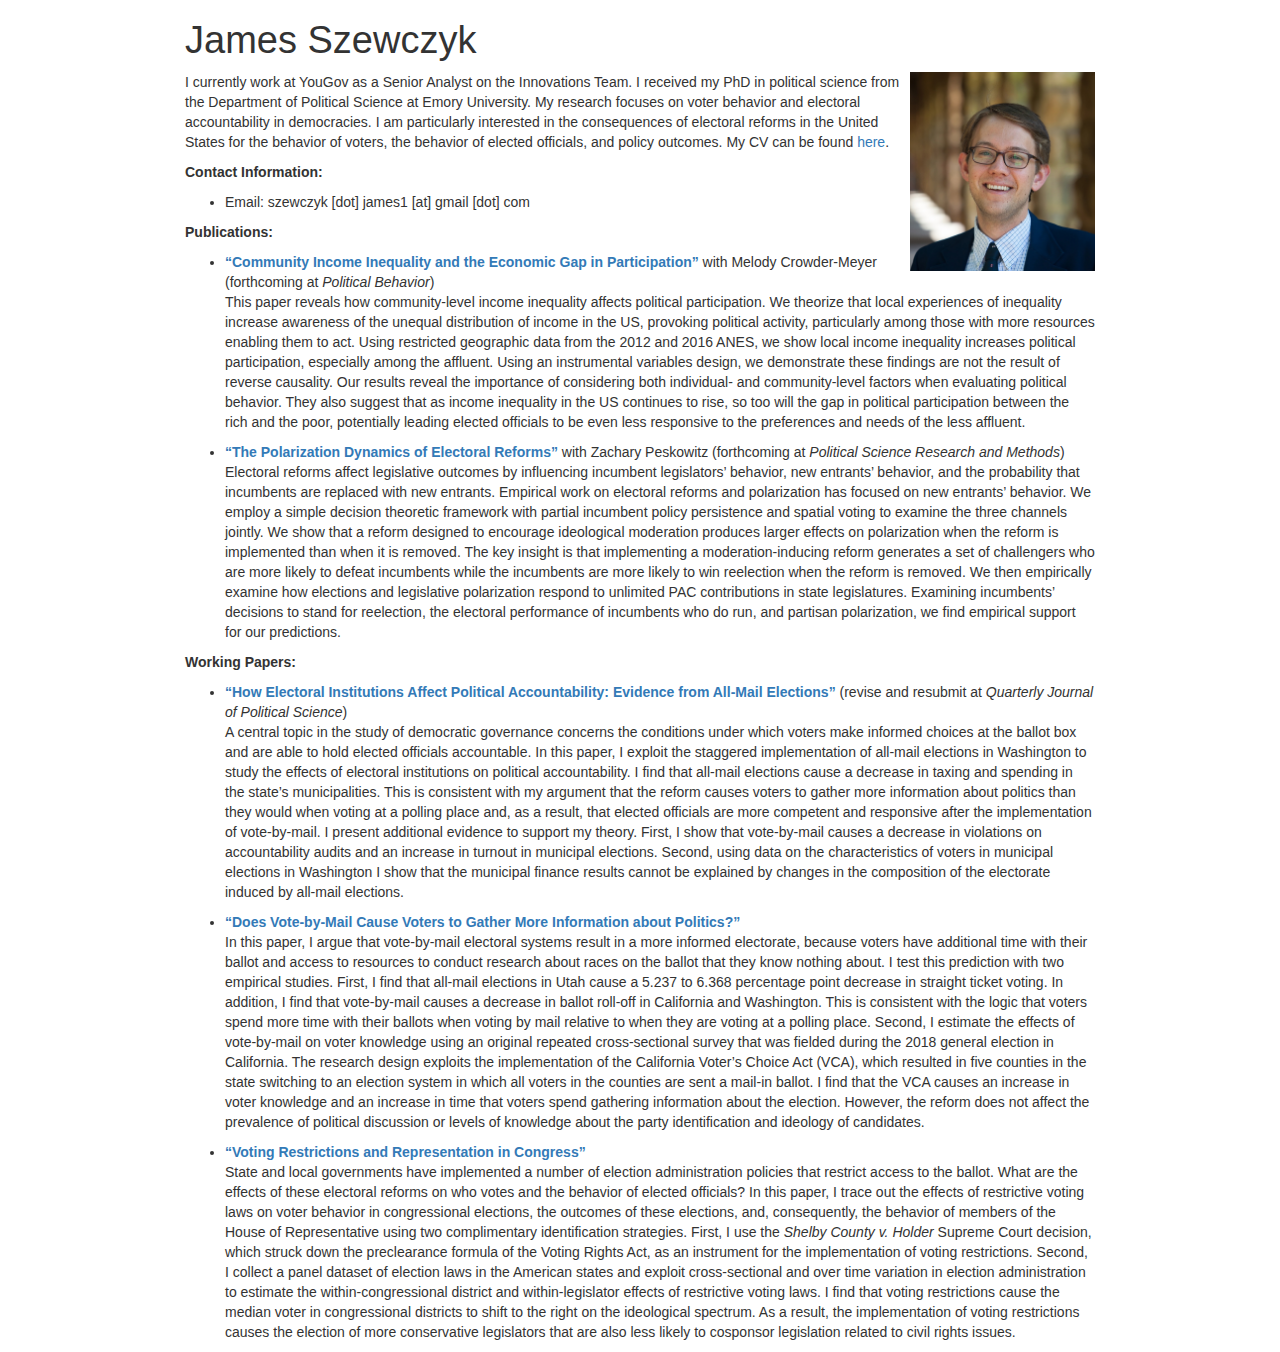
<file: index.html>
<!DOCTYPE html>

<html xmlns="http://www.w3.org/1999/xhtml">

<head>

<meta charset="utf-8" />
<meta http-equiv="Content-Type" content="text/html; charset=utf-8" />
<meta name="generator" content="pandoc" />




<title>James Szewczyk</title>

<script src="site_libs/jquery-1.11.3/jquery.min.js"></script>
<meta name="viewport" content="width=device-width, initial-scale=1" />
<link href="site_libs/bootstrap-3.3.5/css/bootstrap.min.css" rel="stylesheet" />
<script src="site_libs/bootstrap-3.3.5/js/bootstrap.min.js"></script>
<script src="site_libs/bootstrap-3.3.5/shim/html5shiv.min.js"></script>
<script src="site_libs/bootstrap-3.3.5/shim/respond.min.js"></script>
<script src="site_libs/navigation-1.1/tabsets.js"></script>
<link href="site_libs/highlightjs-9.12.0/default.css" rel="stylesheet" />
<script src="site_libs/highlightjs-9.12.0/highlight.js"></script>
<script>
  (function(i,s,o,g,r,a,m){i['GoogleAnalyticsObject']=r;i[r]=i[r]||function(){
  (i[r].q=i[r].q||[]).push(arguments)},i[r].l=1*new Date();a=s.createElement(o),
  m=s.getElementsByTagName(o)[0];a.async=1;a.src=g;m.parentNode.insertBefore(a,m)
  })(window,document,'script','https://www.google-analytics.com/analytics.js','ga');

  ga('create', 'UA-103004130-1', 'auto');
  ga('send', 'pageview');

</script>

<style type="text/css">code{white-space: pre;}</style>
<style type="text/css">
  pre:not([class]) {
    background-color: white;
  }
</style>
<script type="text/javascript">
if (window.hljs) {
  hljs.configure({languages: []});
  hljs.initHighlightingOnLoad();
  if (document.readyState && document.readyState === "complete") {
    window.setTimeout(function() { hljs.initHighlighting(); }, 0);
  }
}
</script>



<style type="text/css">
h1 {
  font-size: 34px;
}
h1.title {
  font-size: 38px;
}
h2 {
  font-size: 30px;
}
h3 {
  font-size: 24px;
}
h4 {
  font-size: 18px;
}
h5 {
  font-size: 16px;
}
h6 {
  font-size: 12px;
}
.table th:not([align]) {
  text-align: left;
}
</style>

<link rel="stylesheet" href="style.css" type="text/css" />

</head>

<body>

<style type = "text/css">
.main-container {
  max-width: 940px;
  margin-left: auto;
  margin-right: auto;
}
code {
  color: inherit;
  background-color: rgba(0, 0, 0, 0.04);
}
img {
  max-width:100%;
  height: auto;
}
.tabbed-pane {
  padding-top: 12px;
}
button.code-folding-btn:focus {
  outline: none;
}
</style>



<div class="container-fluid main-container">

<!-- tabsets -->
<script>
$(document).ready(function () {
  window.buildTabsets("TOC");
});
</script>

<!-- code folding -->






<div class="fluid-row" id="header">



<h1 class="title toc-ignore">James Szewczyk</h1>

</div>


<div class="figure">
<img src="prof%20photo.jpg" />

</div>
<p>I currently work at YouGov as a Senior Analyst on the Innovations Team. I received my PhD in political science from the Department of Political Science at Emory University. My research focuses on voter behavior and electoral accountability in democracies. I am particularly interested in the consequences of electoral reforms in the United States for the behavior of voters, the behavior of elected officials, and policy outcomes. My CV can be found <a href="http://jamesszewczyk.github.io/personal_site/CV.pdf">here</a>.</p>
<p><strong>Contact Information:</strong></p>
<ul>
<li>Email: szewczyk [dot] james1 [at] gmail [dot] com</li>
</ul>
<p><strong>Publications:</strong></p>
<ul>
<li><p><a href="https://link.springer.com/article/10.1007/s11109-020-09621-6"><strong>“Community Income Inequality and the Economic Gap in Participation”</strong></a> with Melody Crowder-Meyer (forthcoming at <em>Political Behavior</em>)<br />
This paper reveals how community-level income inequality affects political participation. We theorize that local experiences of inequality increase awareness of the unequal distribution of income in the US, provoking political activity, particularly among those with more resources enabling them to act. Using restricted geographic data from the 2012 and 2016 ANES, we show local income inequality increases political participation, especially among the affluent. Using an instrumental variables design, we demonstrate these findings are not the result of reverse causality. Our results reveal the importance of considering both individual- and community-level factors when evaluating political behavior. They also suggest that as income inequality in the US continues to rise, so too will the gap in political participation between the rich and the poor, potentially leading elected officials to be even less responsive to the preferences and needs of the less affluent.</p></li>
<li><p><a href="https://www.cambridge.org/core/journals/political-science-research-and-methods/article/polarization-dynamics-of-electoral-reforms/9A0D9EFA75C43F991E31D444698ABA21"><strong>“The Polarization Dynamics of Electoral Reforms”</strong></a> with Zachary Peskowitz (forthcoming at <em>Political Science Research and Methods</em>)<br />
Electoral reforms affect legislative outcomes by influencing incumbent legislators’ behavior, new entrants’ behavior, and the probability that incumbents are replaced with new entrants. Empirical work on electoral reforms and polarization has focused on new entrants’ behavior. We employ a simple decision theoretic framework with partial incumbent policy persistence and spatial voting to examine the three channels jointly. We show that a reform designed to encourage ideological moderation produces larger effects on polarization when the reform is implemented than when it is removed. The key insight is that implementing a moderation-inducing reform generates a set of challengers who are more likely to defeat incumbents while the incumbents are more likely to win reelection when the reform is removed. We then empirically examine how elections and legislative polarization respond to unlimited PAC contributions in state legislatures. Examining incumbents’ decisions to stand for reelection, the electoral performance of incumbents who do run, and partisan polarization, we find empirical support for our predictions.</p></li>
</ul>
<p><strong>Working Papers:</strong></p>
<ul>
<li><p><a href="http://jamesszewczyk.github.io/personal_site/VBM_V7.pdf"><strong>“How Electoral Institutions Affect Political Accountability: Evidence from All-Mail Elections”</strong></a> (revise and resubmit at <em>Quarterly Journal of Political Science</em>)<br />
A central topic in the study of democratic governance concerns the conditions under which voters make informed choices at the ballot box and are able to hold elected officials accountable. In this paper, I exploit the staggered implementation of all-mail elections in Washington to study the effects of electoral institutions on political accountability. I find that all-mail elections cause a decrease in taxing and spending in the state’s municipalities. This is consistent with my argument that the reform causes voters to gather more information about politics than they would when voting at a polling place and, as a result, that elected officials are more competent and responsive after the implementation of vote-by-mail. I present additional evidence to support my theory. First, I show that vote-by-mail causes a decrease in violations on accountability audits and an increase in turnout in municipal elections. Second, using data on the characteristics of voters in municipal elections in Washington I show that the municipal finance results cannot be explained by changes in the composition of the electorate induced by all-mail elections.</p></li>
<li><p><a href="http://jamesszewczyk.github.io/personal_site/VBM_Information.pdf"><strong>“Does Vote-by-Mail Cause Voters to Gather More Information about Politics?”</strong></a><br />
In this paper, I argue that vote-by-mail electoral systems result in a more informed electorate, because voters have additional time with their ballot and access to resources to conduct research about races on the ballot that they know nothing about. I test this prediction with two empirical studies. First, I find that all-mail elections in Utah cause a 5.237 to 6.368 percentage point decrease in straight ticket voting. In addition, I find that vote-by-mail causes a decrease in ballot roll-off in California and Washington. This is consistent with the logic that voters spend more time with their ballots when voting by mail relative to when they are voting at a polling place. Second, I estimate the effects of vote-by-mail on voter knowledge using an original repeated cross-sectional survey that was fielded during the 2018 general election in California. The research design exploits the implementation of the California Voter’s Choice Act (VCA), which resulted in five counties in the state switching to an election system in which all voters in the counties are sent a mail-in ballot. I find that the VCA causes an increase in voter knowledge and an increase in time that voters spend gathering information about the election. However, the reform does not affect the prevalence of political discussion or levels of knowledge about the party identification and ideology of candidates.</p></li>
<li><p><a href="http://jamesszewczyk.github.io/personal_site/voting_restrictions_representation.pdf"><strong>“Voting Restrictions and Representation in Congress”</strong></a><br />
State and local governments have implemented a number of election administration policies that restrict access to the ballot. What are the effects of these electoral reforms on who votes and the behavior of elected officials? In this paper, I trace out the effects of restrictive voting laws on voter behavior in congressional elections, the outcomes of these elections, and, consequently, the behavior of members of the House of Representative using two complimentary identification strategies. First, I use the <em>Shelby County v. Holder</em> Supreme Court decision, which struck down the preclearance formula of the Voting Rights Act, as an instrument for the implementation of voting restrictions. Second, I collect a panel dataset of election laws in the American states and exploit cross-sectional and over time variation in election administration to estimate the within-congressional district and within-legislator effects of restrictive voting laws. I find that voting restrictions cause the median voter in congressional districts to shift to the right on the ideological spectrum. As a result, the implementation of voting restrictions causes the election of more conservative legislators that are also less likely to cosponsor legislation related to civil rights issues.</p></li>
</ul>


<script>
  (function(i,s,o,g,r,a,m){i['GoogleAnalyticsObject']=r;i[r]=i[r]||function(){
  (i[r].q=i[r].q||[]).push(arguments)},i[r].l=1*new Date();a=s.createElement(o),
  m=s.getElementsByTagName(o)[0];a.async=1;a.src=g;m.parentNode.insertBefore(a,m)
  })(window,document,'script','https://www.google-analytics.com/analytics.js','ga');

  ga('create', 'UA-103004130-1', 'auto');
  ga('send', 'pageview');

</script>






</div>

<script>

// add bootstrap table styles to pandoc tables
function bootstrapStylePandocTables() {
  $('tr.header').parent('thead').parent('table').addClass('table table-condensed');
}
$(document).ready(function () {
  bootstrapStylePandocTables();
});


</script>

<!-- dynamically load mathjax for compatibility with self-contained -->
<script>
  (function () {
    var script = document.createElement("script");
    script.type = "text/javascript";
    script.src  = "https://mathjax.rstudio.com/latest/MathJax.js?config=TeX-AMS-MML_HTMLorMML";
    document.getElementsByTagName("head")[0].appendChild(script);
  })();
</script>

</body>
</html>
</file>
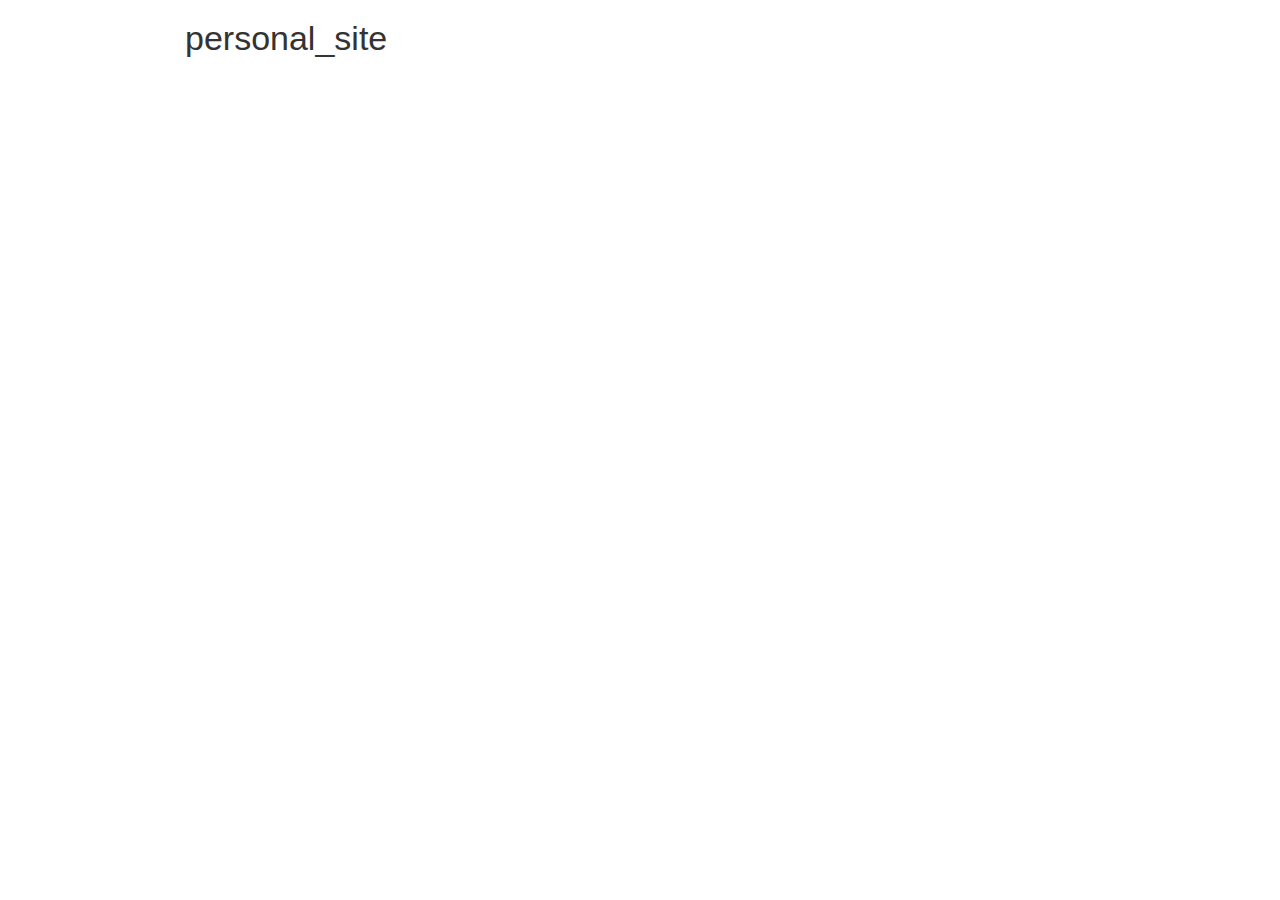
<file: README.html>
<!DOCTYPE html>

<html xmlns="http://www.w3.org/1999/xhtml">

<head>

<meta charset="utf-8" />
<meta http-equiv="Content-Type" content="text/html; charset=utf-8" />
<meta name="generator" content="pandoc" />




<title></title>

<script src="site_libs/jquery-1.11.3/jquery.min.js"></script>
<meta name="viewport" content="width=device-width, initial-scale=1" />
<link href="site_libs/bootstrap-3.3.5/css/bootstrap.min.css" rel="stylesheet" />
<script src="site_libs/bootstrap-3.3.5/js/bootstrap.min.js"></script>
<script src="site_libs/bootstrap-3.3.5/shim/html5shiv.min.js"></script>
<script src="site_libs/bootstrap-3.3.5/shim/respond.min.js"></script>
<script src="site_libs/navigation-1.1/tabsets.js"></script>
<link href="site_libs/highlightjs-9.12.0/default.css" rel="stylesheet" />
<script src="site_libs/highlightjs-9.12.0/highlight.js"></script>
<script>
  (function(i,s,o,g,r,a,m){i['GoogleAnalyticsObject']=r;i[r]=i[r]||function(){
  (i[r].q=i[r].q||[]).push(arguments)},i[r].l=1*new Date();a=s.createElement(o),
  m=s.getElementsByTagName(o)[0];a.async=1;a.src=g;m.parentNode.insertBefore(a,m)
  })(window,document,'script','https://www.google-analytics.com/analytics.js','ga');

  ga('create', 'UA-103004130-1', 'auto');
  ga('send', 'pageview');

</script>

<style type="text/css">code{white-space: pre;}</style>
<style type="text/css">
  pre:not([class]) {
    background-color: white;
  }
</style>
<script type="text/javascript">
if (window.hljs) {
  hljs.configure({languages: []});
  hljs.initHighlightingOnLoad();
  if (document.readyState && document.readyState === "complete") {
    window.setTimeout(function() { hljs.initHighlighting(); }, 0);
  }
}
</script>



<style type="text/css">
h1 {
  font-size: 34px;
}
h1.title {
  font-size: 38px;
}
h2 {
  font-size: 30px;
}
h3 {
  font-size: 24px;
}
h4 {
  font-size: 18px;
}
h5 {
  font-size: 16px;
}
h6 {
  font-size: 12px;
}
.table th:not([align]) {
  text-align: left;
}
</style>

<link rel="stylesheet" href="style.css" type="text/css" />

</head>

<body>

<style type = "text/css">
.main-container {
  max-width: 940px;
  margin-left: auto;
  margin-right: auto;
}
code {
  color: inherit;
  background-color: rgba(0, 0, 0, 0.04);
}
img {
  max-width:100%;
  height: auto;
}
.tabbed-pane {
  padding-top: 12px;
}
button.code-folding-btn:focus {
  outline: none;
}
</style>



<div class="container-fluid main-container">

<!-- tabsets -->
<script>
$(document).ready(function () {
  window.buildTabsets("TOC");
});
</script>

<!-- code folding -->






<div class="fluid-row" id="header">




</div>


<div id="personal_site" class="section level1">
<h1>personal_site</h1>
</div>




</div>

<script>

// add bootstrap table styles to pandoc tables
function bootstrapStylePandocTables() {
  $('tr.header').parent('thead').parent('table').addClass('table table-condensed');
}
$(document).ready(function () {
  bootstrapStylePandocTables();
});


</script>

<!-- dynamically load mathjax for compatibility with self-contained -->
<script>
  (function () {
    var script = document.createElement("script");
    script.type = "text/javascript";
    script.src  = "https://mathjax.rstudio.com/latest/MathJax.js?config=TeX-AMS-MML_HTMLorMML";
    document.getElementsByTagName("head")[0].appendChild(script);
  })();
</script>

</body>
</html>
</file>
<file: site_libs/highlightjs-9.12.0/default.css>
.hljs-literal {
  color: #990073;
}

.hljs-number {
  color: #099;
}

.hljs-comment {
  color: #998;
  font-style: italic;
}

.hljs-keyword {
  color: #900;
  font-weight: bold;
}

.hljs-string {
  color: #d14;
}
</file>
<file: style.css>
img {
  float:right;
  width: 185px;
  display: block;
  margin: 0 auto;
}
</file>
